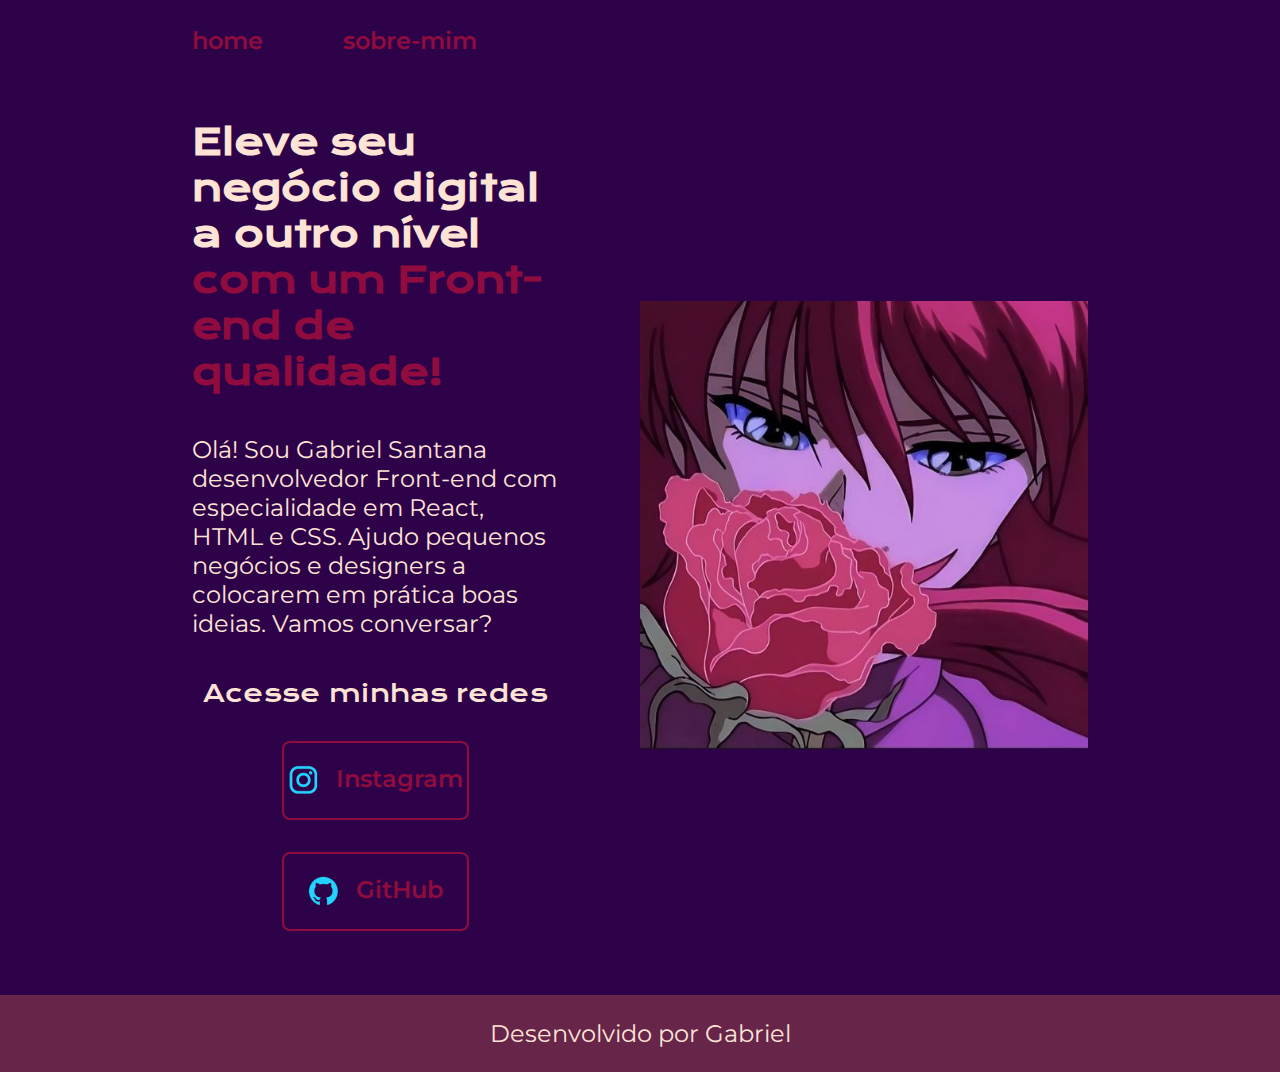
<file: index.html>
<!DOCTYPE html>
<html lang="pt-br">
<head>
    <link rel="stylesheet" href="estilos/style.css">
    <meta charset="UTF-8"> 
    <meta http-equiv="X-UA-Compatible" content="IE=edge">
    <meta name="viewport" content="width=device-width, initial-scale=1.0">
    <title>Portifolio</title>
</head>
<body>
    <header class="cabecalho">
        <nav class="cabecalho__menu">
            <a class="cabecalho__menu__link" href="index.html">home</a>
            <a class="cabecalho__menu__link" href="about.html">sobre-mim</a>
        </nav>
    </header>
    <main class="apresentacao">
        <section class="apresentacao__conteudo">
            <h1 class="apresentacao__conteudo__titulo">
                Eleve seu negócio digital a outro nível 
                <strong class="destaque-titulo">
                    com um Front-end de qualidade!
                </strong>
            </h1>
                <p class="apresentacao__conteudo__texto">Olá! Sou Gabriel Santana desenvolvedor
                Front-end com especialidade em React, HTML e
                CSS. Ajudo pequenos negócios e designers a 
                colocarem em prática boas ideias. Vamos 
                conversar?</p>
                <div class="apresentacao__botao">
                    <h2 class="apresentacao__links__subtitulo"">Acesse minhas redes</h2>
                    <a class="apresentacao__links__navegacao" href="https://www.instagram.com/wxngz_/"> <img src="assets/instagram.png" alt="icone instagram">
                        Instagram
                    </a>
                    <a class="apresentacao__links__navegacao" href="https://github.com/Wangszzz"> <img src="assets/github.png" alt="icone github">
                        GitHub
                    </a>
                </div>
        </section>
            <img class="apresentacao__imagem" src="b31492f8315f6c160f130be442c30717.jpg" alt="Foto da Joana Santos programando">
    </main>
    <footer class="rodape">
        <p>Desenvolvido por Gabriel</p>
    </footer>
</body>
</html>
</file>
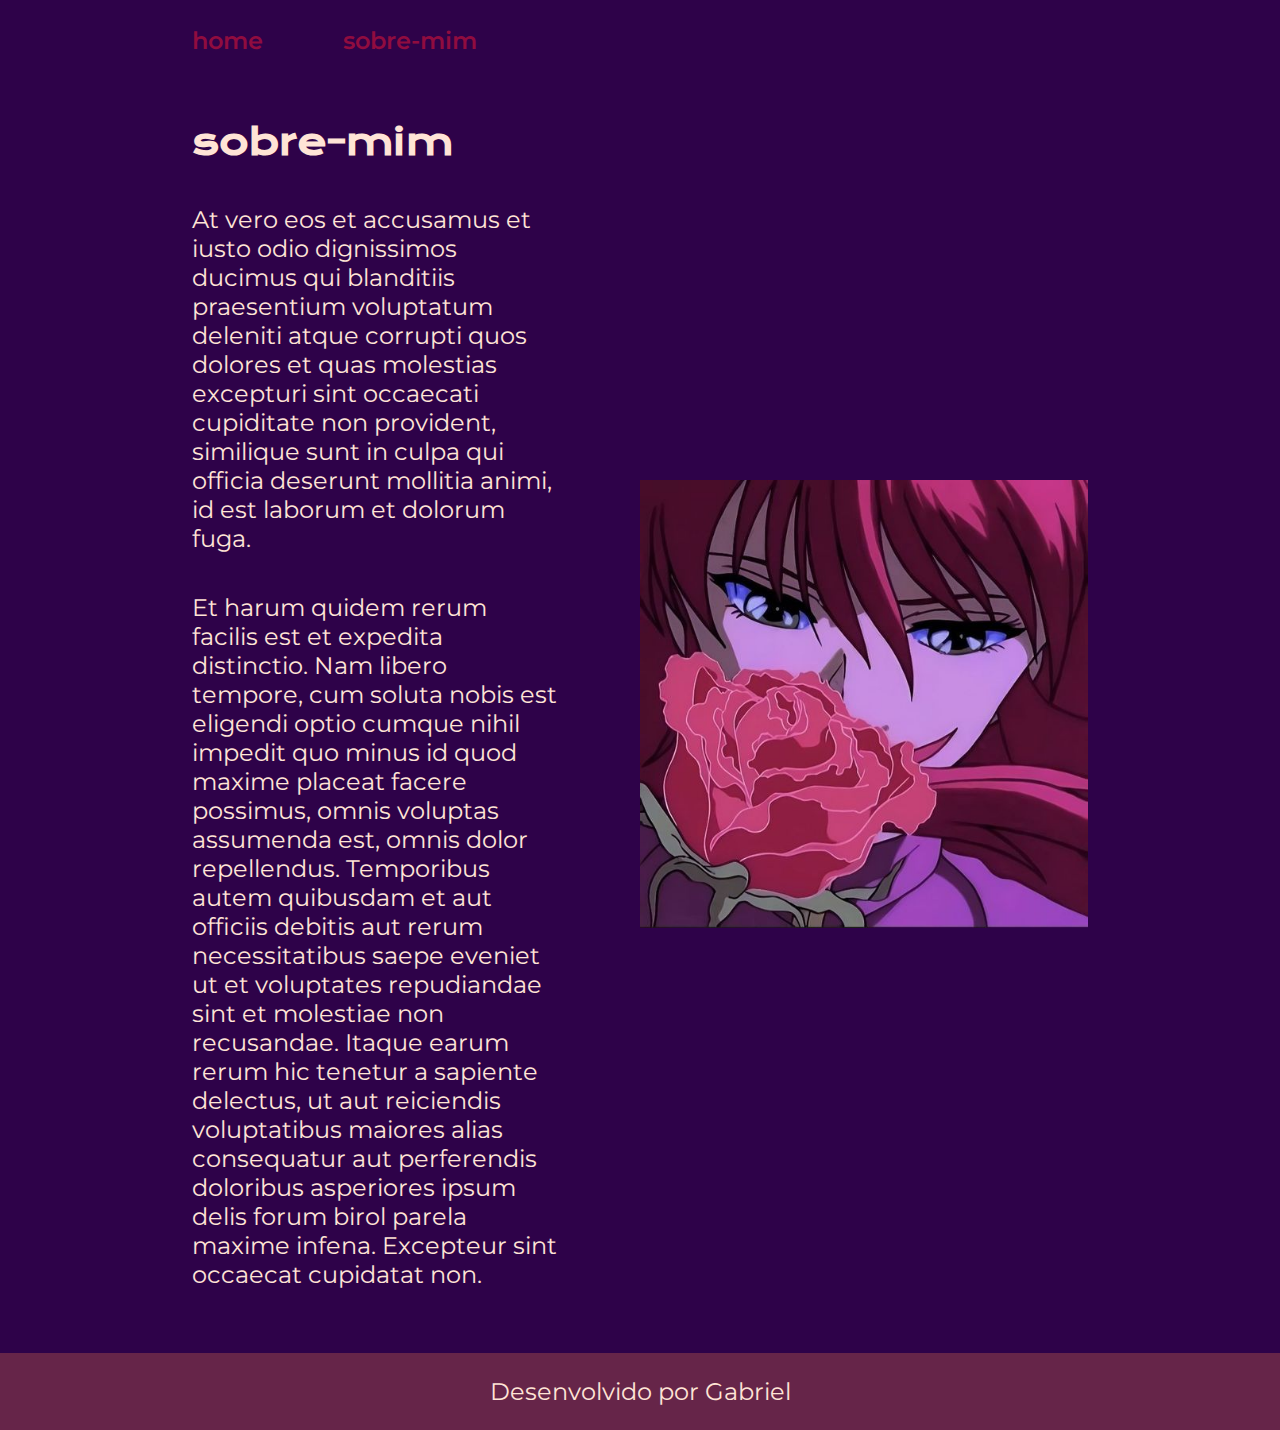
<file: about.html>
<!DOCTYPE html>
<html lang="pt-br">
<head>
    <link rel="stylesheet" href="estilos/style.css">
    <meta charset="UTF-8">
    <meta name="viewport" content="width=device-width, initial-scale=1.0">
    <title>sobre-mim</title>
</head>
<body>
    <header class="cabecalho">
        <nav class="cabecalho__menu">
            <a class="cabecalho__menu__link" href="index.html">home</a>
            <a class="cabecalho__menu__link" href="about.html">sobre-mim</a>
        </nav>
    </header>
    <main class="apresentacao">
        <section class="apresentacao__conteudo">
            <h1 class="apresentacao__conteudo__titulo">sobre-mim</h1>
            <p class="apresentacao__conteudo__texto">
                At vero eos et accusamus et iusto odio dignissimos ducimus qui blanditiis praesentium voluptatum deleniti atque corrupti
                 quos dolores et quas molestias excepturi sint occaecati cupiditate non provident,
                similique sunt in culpa qui officia deserunt mollitia animi, id est laborum et dolorum fuga.
            </p>
            <p class="apresentacao__conteudo__texto">
                Et harum quidem rerum facilis est et expedita distinctio. Nam libero tempore, cum soluta nobis est eligendi optio cumque nihil impedit quo minus id quod maxime placeat facere possimus, 
                omnis voluptas assumenda est, omnis dolor repellendus. 
                Temporibus autem quibusdam et aut officiis debitis aut rerum
                necessitatibus saepe eveniet ut et voluptates repudiandae sint et molestiae non recusandae. 
                Itaque earum rerum hic tenetur a sapiente delectus,
                ut aut reiciendis voluptatibus maiores alias consequatur aut perferendis doloribus asperiores ipsum delis forum birol parela maxime infena. Excepteur sint occaecat cupidatat non.
            </p>
        </section>
        <img class="apresentacao__imagem" src="b31492f8315f6c160f130be442c30717.jpg" alt="">
    </main>
    <footer class="rodape">
        <p>Desenvolvido por Gabriel</p>
    </footer>
</body>
</html>
</file>
<file: estilos/style.css>
@import url('https://fonts.googleapis.com/css2?family=Krona+One&family=Montserrat:ital,wght@0,600;1,400&display=swap');

:root{
    --cor-primaria: #2E0249;
    --cor-secundaria: #900C3F;
    --cor-terciaria: #FFE4D6;
    --cor-rodape: #662549;

    --fonte-primaria: 'Krona One', sans-serif;
    --fonte-secundaria: 'Montserrat', sans-serif;   
}

* {
    padding: 0;
    margin: 0;
}

body {
    box-sizing: border-box;
    background-color: var(--cor-primaria);
    color: var(--cor-terciaria);
}

.destaque-titulo {
    color: var(--cor-secundaria);
}

.cabecalho{
    padding: 2% 0% 0% 15%;
}

.cabecalho__menu{
    display: flex;
    gap: 80px;
}


.cabecalho__menu__link{
    font-family: var(--fonte-secundaria);
    font-weight: 600;
    font-size: 1.5rem;
    color: var(--cor-secundaria);
    text-decoration: none;
}

.cabecalho__menu__link:hover{
    color: var(--cor-terciaria);
}

.apresentacao {
    padding: 5% 15%;
    display: flex;
    align-items: center;
    justify-content: space-between;
    gap: 82px;
}

.apresentacao__conteudo {
    width: 50%;
    display: flex;
    flex-direction: column;
    gap: 40px;
}

.apresentacao__conteudo__titulo {
    font-family: var(--fonte-primaria);
    font-size: 2.25rem;
}

.apresentacao__conteudo__texto {
    font-family: var(--fonte-secundaria);
    font-size: 1.5rem;
}

.apresentacao__botao{
    align-items: center;
    gap: 32px;
    flex-direction: column;
    display: flex;
    justify-content: space-between;
}


.apresentacao__links__navegacao{
    display: flex;
    justify-content: center;
    border: 2px solid;
    border-color: var(--cor-secundaria);
    background-color: transparent;
    width: 50%;
    text-align: center;
    padding: 21.5px 0;
    border-radius: 8px;
    gap: 16px;
    font-size: 1.5rem;
    font-weight: 600;
    text-decoration: none;
    color: var(--cor-secundaria);
    font-family: var(--fonte-secundaria);
}

.apresentacao__links__subtitulo {
    font-family: var(--fonte-primaria);
    font-size: 1.5rem;
    font-weight: 400;
}

.apresentacao__links__navegacao:hover{
    color: var(--cor-terciaria);
    border-color: var(--cor-terciaria);
}

.rodape{
    color: var(--cor-terciaria);
    background-color: var(--cor-rodape);
    font-family: var(--fonte-secundaria);
    padding: 24px;
    text-align: center;
    font-size: 1.5rem;
    font-weight: 400;
}

.apresentacao__imagem {
    width: 50%;
}

@media (max-width: 1200px) {

    .cabecalho{
        padding: 10%;
    }

    .cabecalho__menu{
        justify-content: center;
    }

    .apresentacao{
        flex-direction: column-reverse;
        padding: 5%
    }

    .apresentacao__conteudo {
        width: auto;
    }
}
</file>
